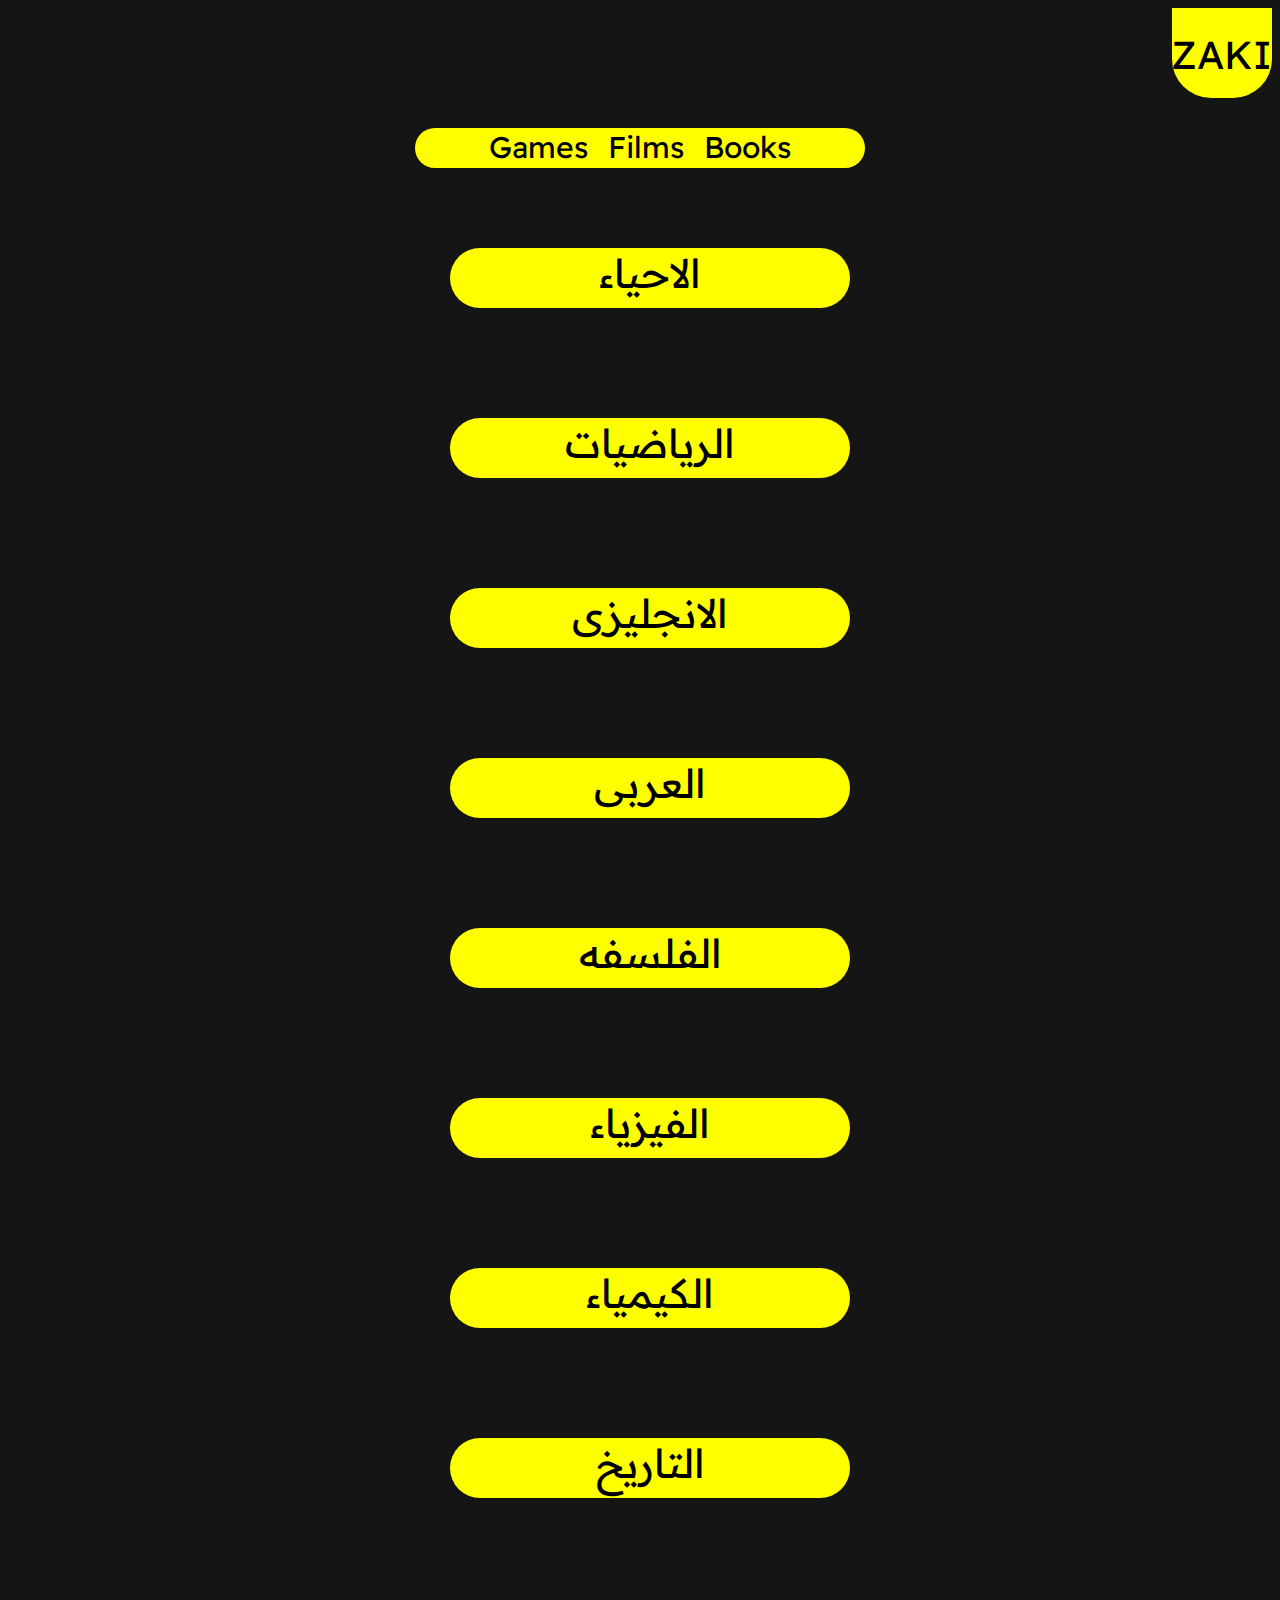
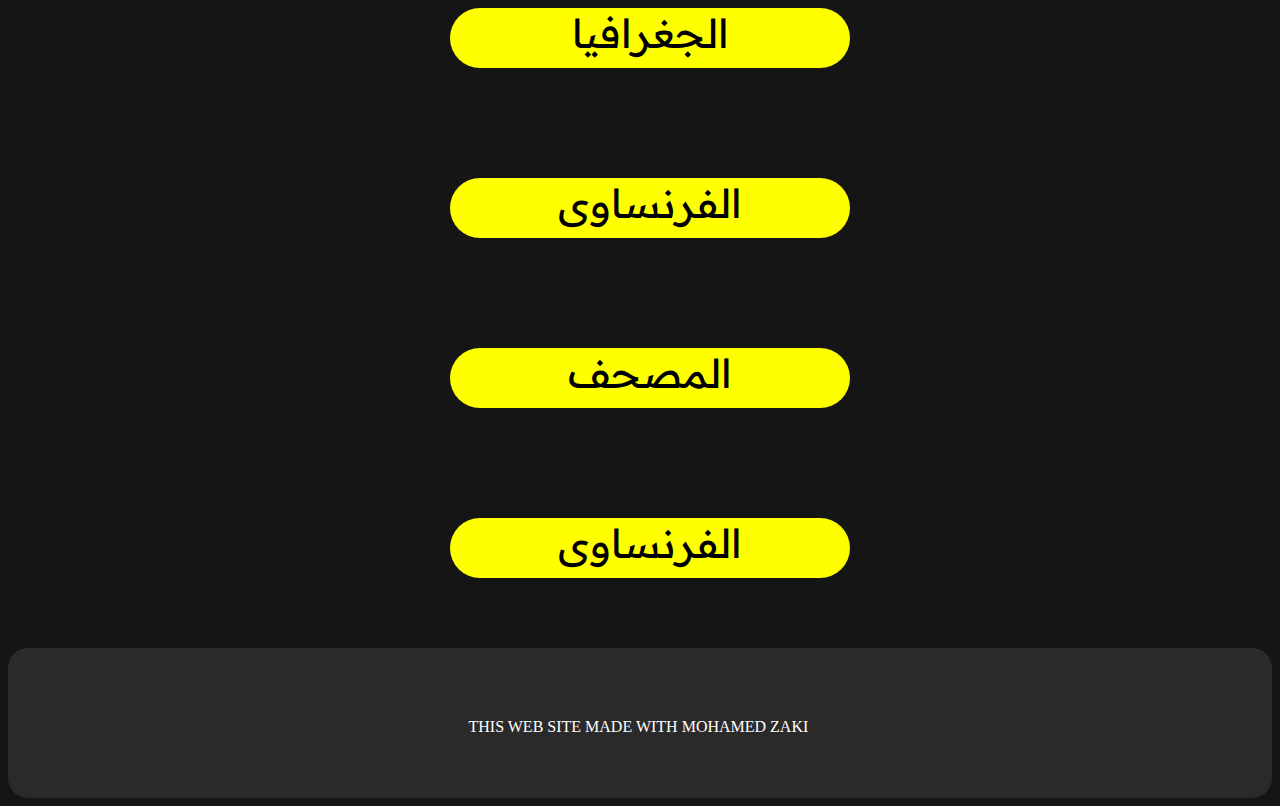
<file: index.html>
<!DOCTYPE html>
<html lang="en" dir="rtl">
<head>
    <meta charset="UTF-8">
    <meta name="viewport" content="width=device-width, initial-scale=1.0">
    <link rel="stylesheet" href="style.css">
    <title>ZAKI</title>
</head>
<body>
    
   <div class="Logo">
        <a href="index.html" class="ZAKI">ZAKI</a>
   </div>
   <div class="a-panner">
        <div class="panner">
            <div class="links">
                <a href="#" class="link" >Books</a>
                <a href="#" class="link">Films</a>
                <a href="#" class="link" id="Books">Games</a>
            </div>
        </div>
   </div>
   
     <div class="books">
        <div class="book">
            <a href="bio-term.html" class="book-name">الاحياء</a>
        </div>
     </div>
     <div class="books">
        <div class="book">
            <a href="math-term.html" class="book-name">الرياضيات</a>
        </div>
     </div>
     <div class="books">
        <div class="book">
            <a href="en-term.html" class="book-name">الانجليزى</a>
        </div>
     </div>
     <div class="books">
        <div class="book">
            <a href="ar-term.html" class="book-name">العربى</a>
        </div>
     </div>
     <div class="books">
        <div class="book">
            <a href="felo-term.html" class="book-name">الفلسفه</a>
        </div>
     </div>
     <div class="books">
        <div class="book">
            <a href="phy-term.html" class="book-name">الفيزياء</a>
        </div>
     </div>
     <div class="books">
        <div class="book">
            <a href="che-term.html" class="book-name">الكيمياء</a>
        </div>
     </div>
     <div class="books">
        <div class="book">
            <a href="his-term.html" class="book-name">التاريخ</a>
        </div>
     </div>
     <div class="books">
        <div class="book">
            <a href="geo-term.html" class="book-name">الجغرافيا</a>
        </div>
     </div>
     <div class="books">
        <div class="book">
            <a href="fr-term.html" class="book-name">الفرنساوى</a>
        </div>
     </div>
     <div class="books">
        <div class="book">
            <a href="#" class="book-name">المصحف</a>
        </div>
     </div>
     <div class="books">
        <div class="book">
            <a href="#" class="book-name">الفرنساوى</a>
        </div>
     </div>
     
     <footer>
            <div class="ad">
        <p class="ed">THIS WEB SITE MADE WITH MOHAMED ZAKI</p>
            </div>
     </footer>
    <script src="main.js"></script>
</body>
</html>
</file>
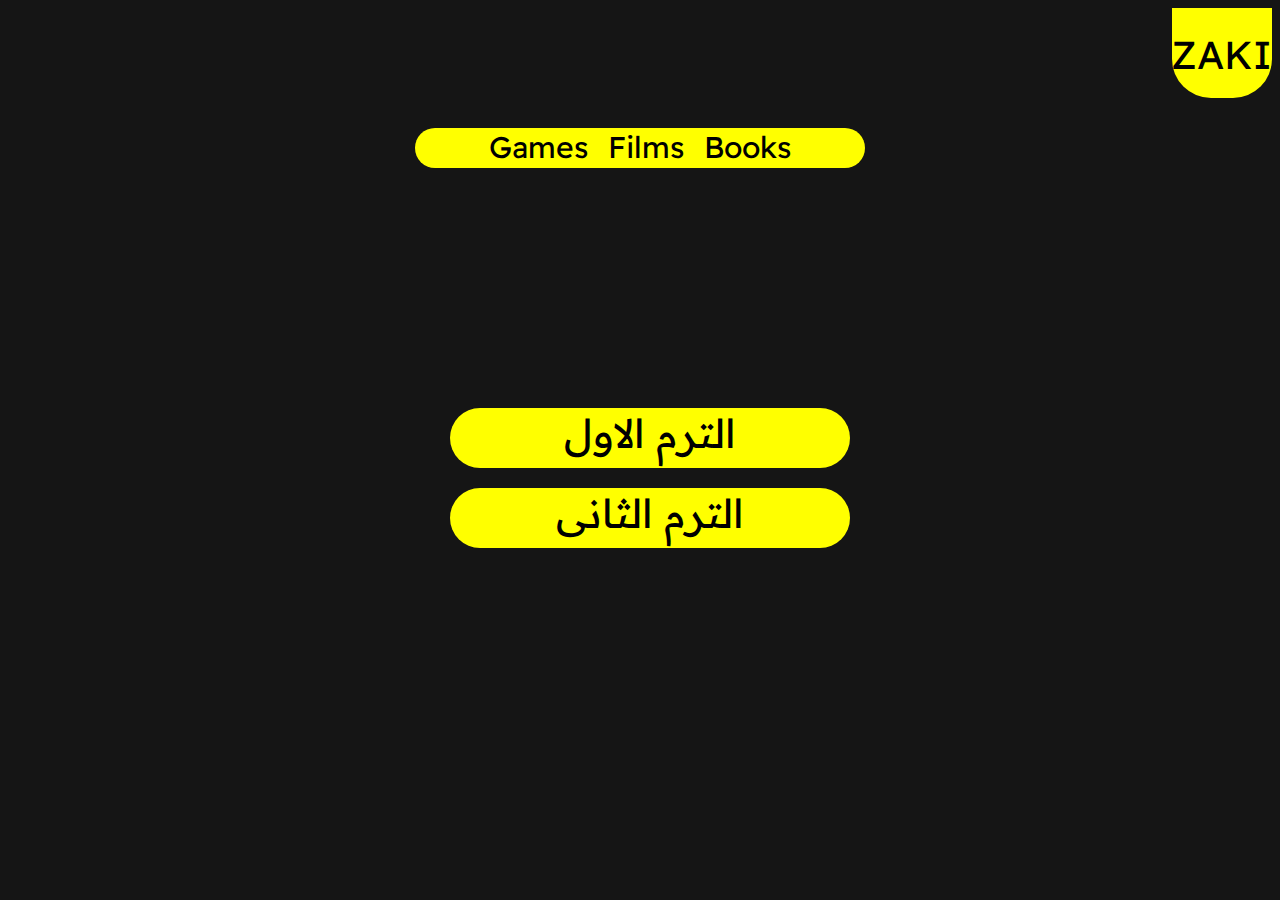
<file: ar-term.html>
<!DOCTYPE html>
<html lang="ar" dir="rtl">
<head>
    <meta charset="UTF-8">
    <meta name="viewport" content="width=device-width, initial-scale=1.0">
    <link rel="stylesheet" href="style-term.css">
    <title>Document</title>
</head>
<body>
    <div class="Logo">
        <a href="index.html" class="ZAKI">ZAKI</a>
   </div>
   <div class="a-panner">
        <div class="panner">
            <div class="links">
                <a href="#" class="link" >Books</a>
                <a href="#" class="link">Films</a>
                <a href="#" class="link" id="Games">Games</a>
            </div>
        </div>
   </div>

   <div class="books">
    <div class="book" id="one">
        <a href="ar-year1.html" class="book-name" >الترم الاول</a>
    </div>
    <div class="book" id="two">
        <a href="ar-year1 copy.html" class="book-name" >الترم الثانى</a>
    </div>
 </div>

</body>
</html>
</file>
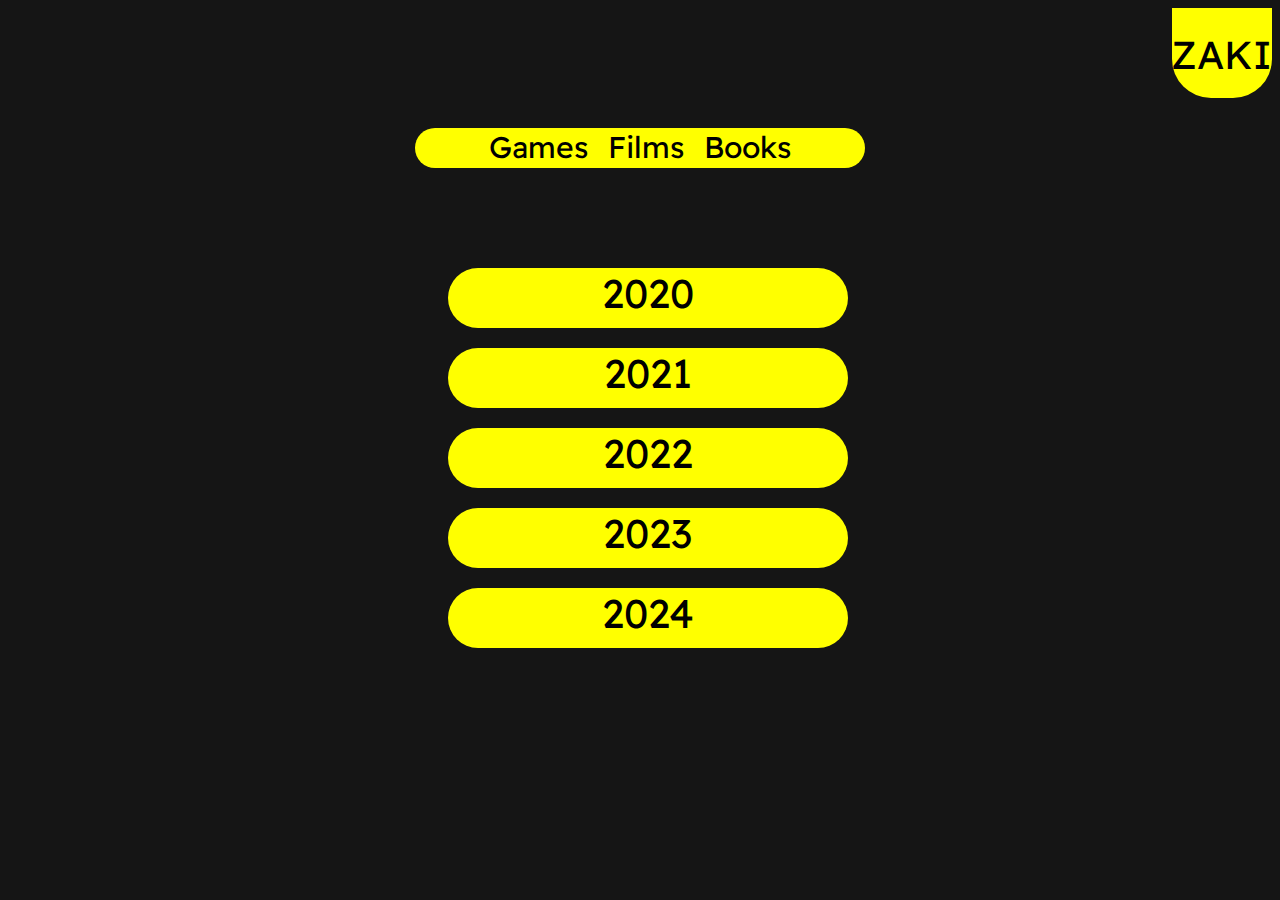
<file: ar-year1 copy.html>
<!DOCTYPE html>
<html lang="ar" dir="rtl">
<head>
    <meta charset="UTF-8">
    <meta name="viewport" content="width=device-width, initial-scale=1.0">
    <link rel="stylesheet" href="style-year.css">
    <title>Document</title>
</head>
<body>
    <div class="Logo">
        <a href="index.html" class="ZAKI">ZAKI</a>
   </div>
   <div class="a-panner">
        <div class="panner">
            <div class="links">
                <a href="#" class="link" >Books</a>
                <a href="#" class="link">Films</a>
                <a href="#" class="link" id="Games">Games</a>
            </div>
        </div>
   </div>

   <div class="books">
    <div class="book" id="one">
        <a href="#" class="book-name" >2020</a>
    </div>
    <div class="book" id="two">
        <a href="#" class="book-name" >2021</a>
    </div>
    <div class="book" id="two">
        <a href="#" class="book-name" >2022</a>
    </div>
    <div class="book" id="two">
        <a href="#" class="book-name" >2023</a>
    </div>
    <div class="book" id="two">
        <a href="#" class="book-name" >2024</a>
    </div>
 </div>

</body>
</html>
</file>
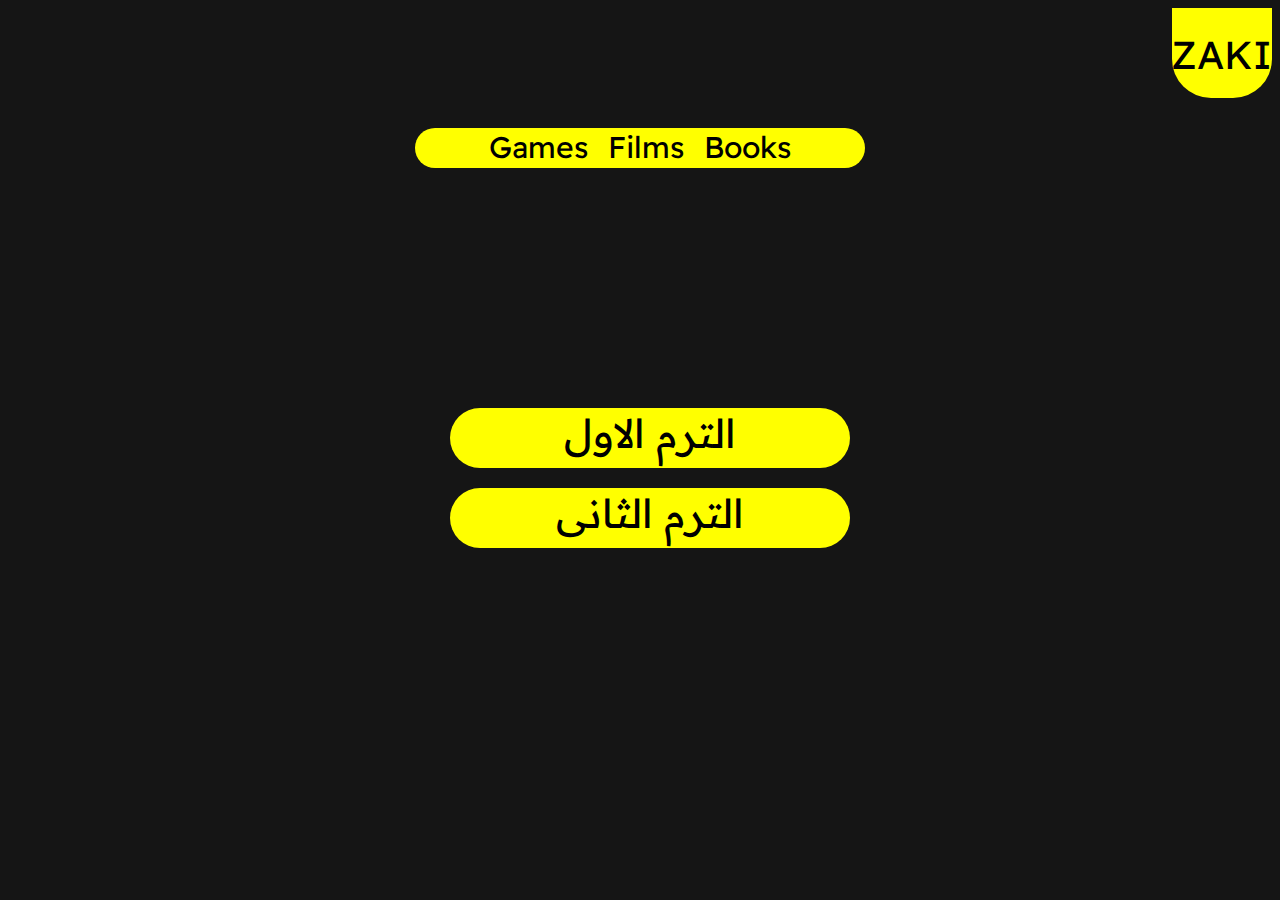
<file: bio-term.html>
<!DOCTYPE html>
<html lang="ar" dir="rtl">
<head>
    <meta charset="UTF-8">
    <meta name="viewport" content="width=device-width, initial-scale=1.0">
    <link rel="stylesheet" href="style-term.css">
    <title>Document</title>
</head>
<body>
    <div class="Logo">
        <a href="index.html" class="ZAKI">ZAKI</a>
   </div>
   <div class="a-panner">
        <div class="panner">
            <div class="links">
                <a href="#" class="link" >Books</a>
                <a href="#" class="link">Films</a>
                <a href="#" class="link" id="Games">Games</a>
            </div>
        </div>
   </div>

   <div class="books">
    <div class="book">
        <a href="bio-year1.html" class="book-name">الترم الاول</a>
    </div>
    <div class="book">
        <a href="bio-year1 copy.html" class="book-name">الترم الثانى</a>
    </div>
 </div>

</body>
</html>
</file>
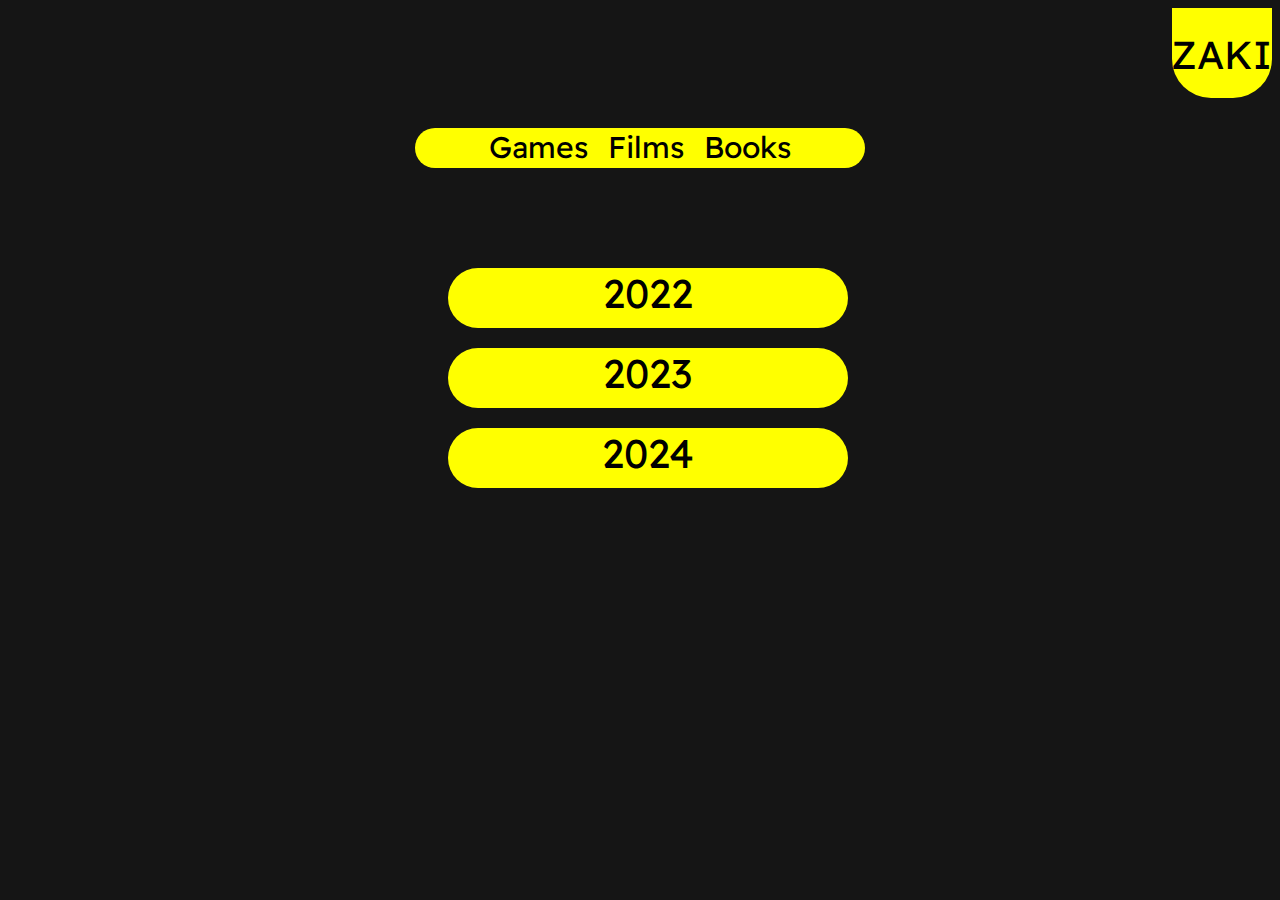
<file: bio-year1 copy.html>
<!DOCTYPE html>
<html lang="ar" dir="rtl">
<head>
    <meta charset="UTF-8">
    <meta name="viewport" content="width=device-width, initial-scale=1.0">
    <link rel="stylesheet" href="style-year.css">
    <title>Document</title>
</head>
<body>
    <div class="Logo">
        <a href="index.html" class="ZAKI">ZAKI</a>
   </div>
   <div class="a-panner">
        <div class="panner">
            <div class="links">
                <a href="#" class="link" >Books</a>
                <a href="#" class="link">Films</a>
                <a href="#" class="link" id="Games">Games</a>
            </div>
        </div>
   </div>

   <div class="books">
    <div class="book" id="two">
        <a href="https://drive.google.com/file/d/1vAIbz48_ZW3JXn4gebA4iM6afoyicTv3/view" class="book-name" >2022</a>
    </div>
    <div class="book" id="two">
        <a href="https://drive.google.com/file/d/1vAIbz48_ZW3JXn4gebA4iM6afoyicTv3/view" class="book-name" >2023</a>
    </div>
    <div class="book" id="two">
        <a href="coming-soon.html" class="book-name" >2024</a>
    </div>
 </div>

</body>
</html>
</file>
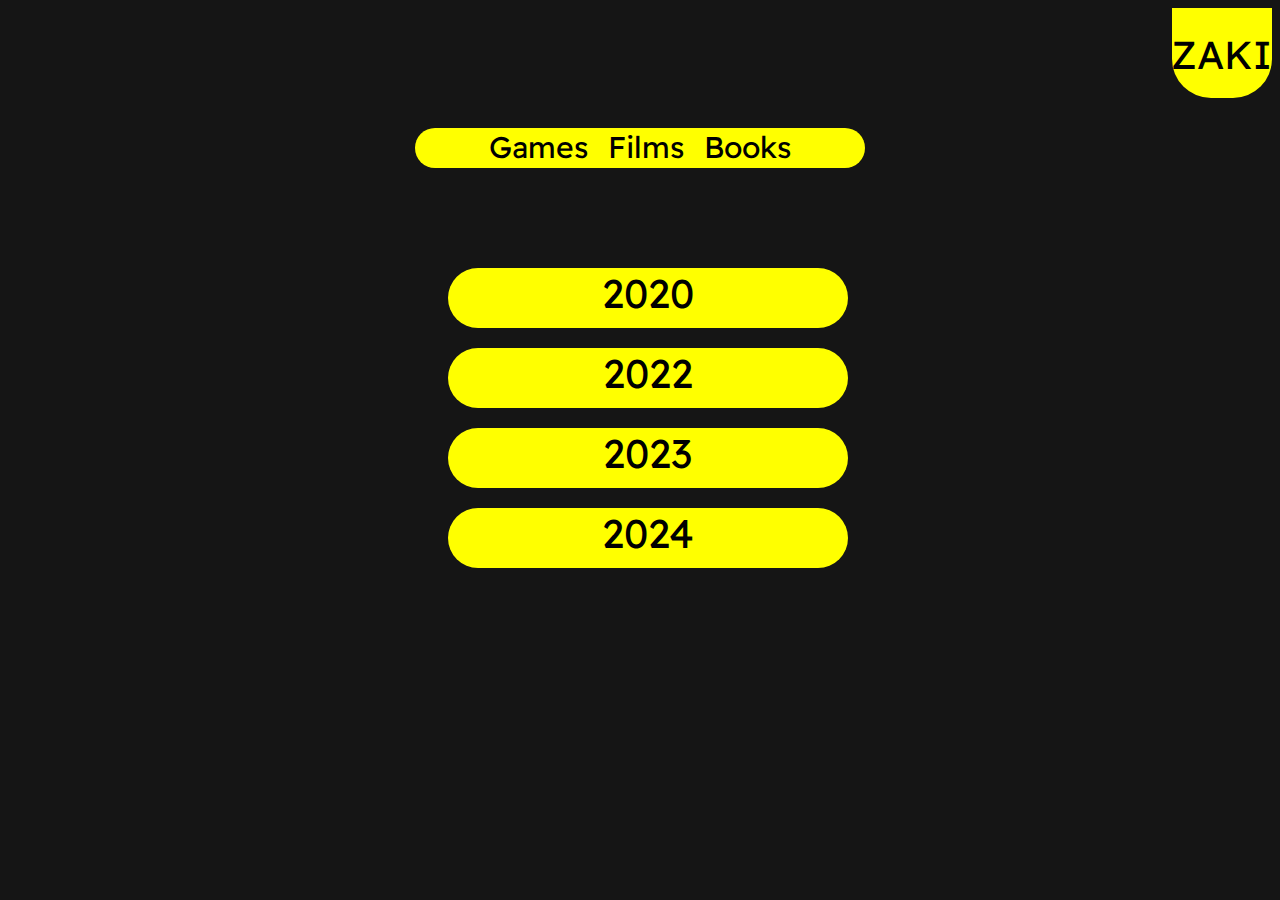
<file: bio-year1.html>
<!DOCTYPE html>
<html lang="ar" dir="rtl">
<head>
    <meta charset="UTF-8">
    <meta name="viewport" content="width=device-width, initial-scale=1.0">
    <link rel="stylesheet" href="style-year.css">
    <title>Document</title>
</head>
<body>
    <div class="Logo">
        <a href="index.html" class="ZAKI">ZAKI</a>
   </div>
   <div class="a-panner">
        <div class="panner">
            <div class="links">
                <a href="#" class="link" >Books</a>
                <a href="#" class="link">Films</a>
                <a href="#" class="link" id="Games">Games</a>
            </div>
        </div>
   </div>

   <div class="books">
    <div class="book" id="one">
        <a href="https://www.mediafire.com/file/xwgevxbog6r433e/2020احياء+تانيه+ثانوى.pdf/file" class="book-name" >2020</a>
    </div>
    <div class="book" id="two">
        <a href="https://drive.google.com/file/d/1Ni8pYsD-LSfkvRfavdAjbNGQVIsVKkdd/view" class="book-name" >2022</a>
    </div>
    <div class="book" id="two">
        <a href="https://drive.google.com/file/d/1fE63ezZUapFJfVYbBAhdWZx3boMDO_DE/view" class="book-name" >2023</a>
    </div>
    <div class="book" id="two">
        <a href="coming-soon.html" class="book-name" >2024</a>
    </div>
 </div>

</body>
</html>
</file>
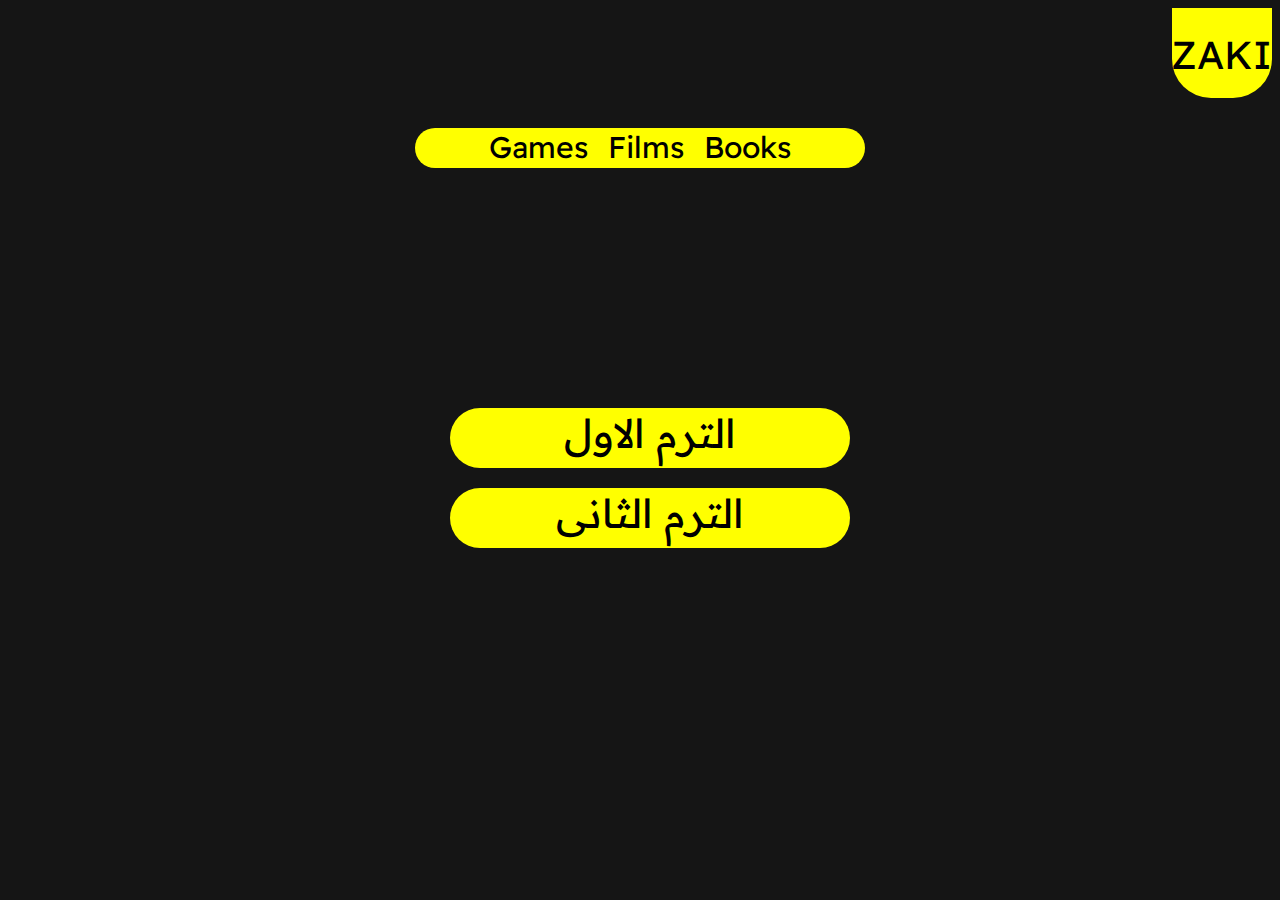
<file: che-term.html>
<!DOCTYPE html>
<html lang="ar" dir="rtl">
<head>
    <meta charset="UTF-8">
    <meta name="viewport" content="width=device-width, initial-scale=1.0">
    <link rel="stylesheet" href="style-term.css">
    <title>Document</title>
</head>
<body>
    <div class="Logo">
        <a href="index.html" class="ZAKI">ZAKI</a>
   </div>
   <div class="a-panner">
        <div class="panner">
            <div class="links">
                <a href="#" class="link" >Books</a>
                <a href="#" class="link">Films</a>
                <a href="#" class="link" id="Games">Games</a>
            </div>
        </div>
   </div>

   <div class="books">
    <div class="book" id="one">
        <a href="che-year1.html" class="book-name" >الترم الاول</a>
    </div>
    <div class="book" id="two">
        <a href="che-year1 copy.html" class="book-name" >الترم الثانى</a>
    </div>
 </div>

</body>
</html>
</file>
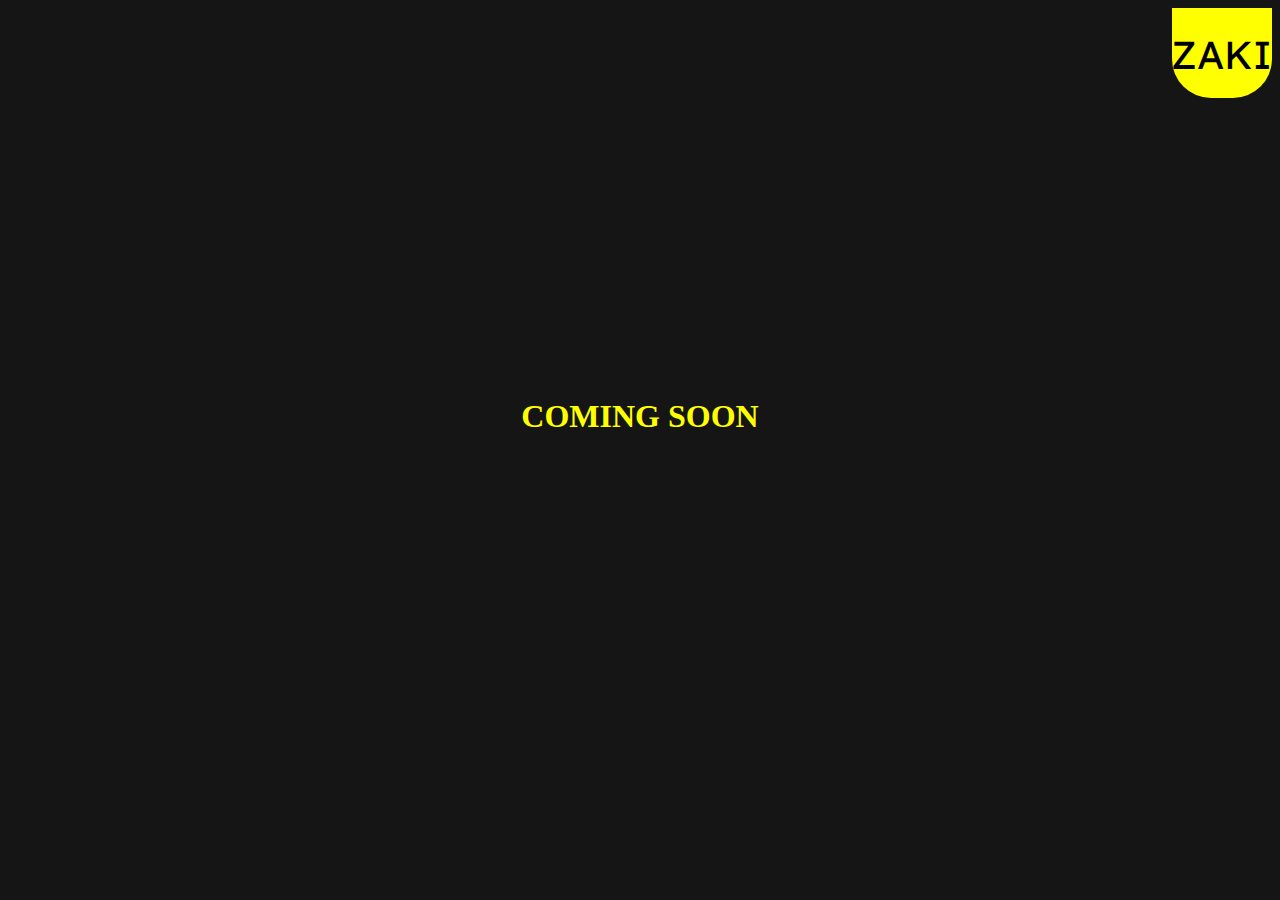
<file: coming-soon.html>
<!DOCTYPE html>
<html lang="en" dir="rtl">
<head>
    <meta charset="UTF-8">
    <meta name="viewport" content="width=device-width, initial-scale=1.0">
    <link rel="stylesheet" href="cooming.css">
    <title>Document</title>
</head>
<body>
    <div class="Logo">
        <a href="index.html" class="ZAKI">ZAKI</a>
   </div>
   <div class="text">
    <h1 class="texto">COMING SOON</h1>
   </div>
</body>
</html>
</file>
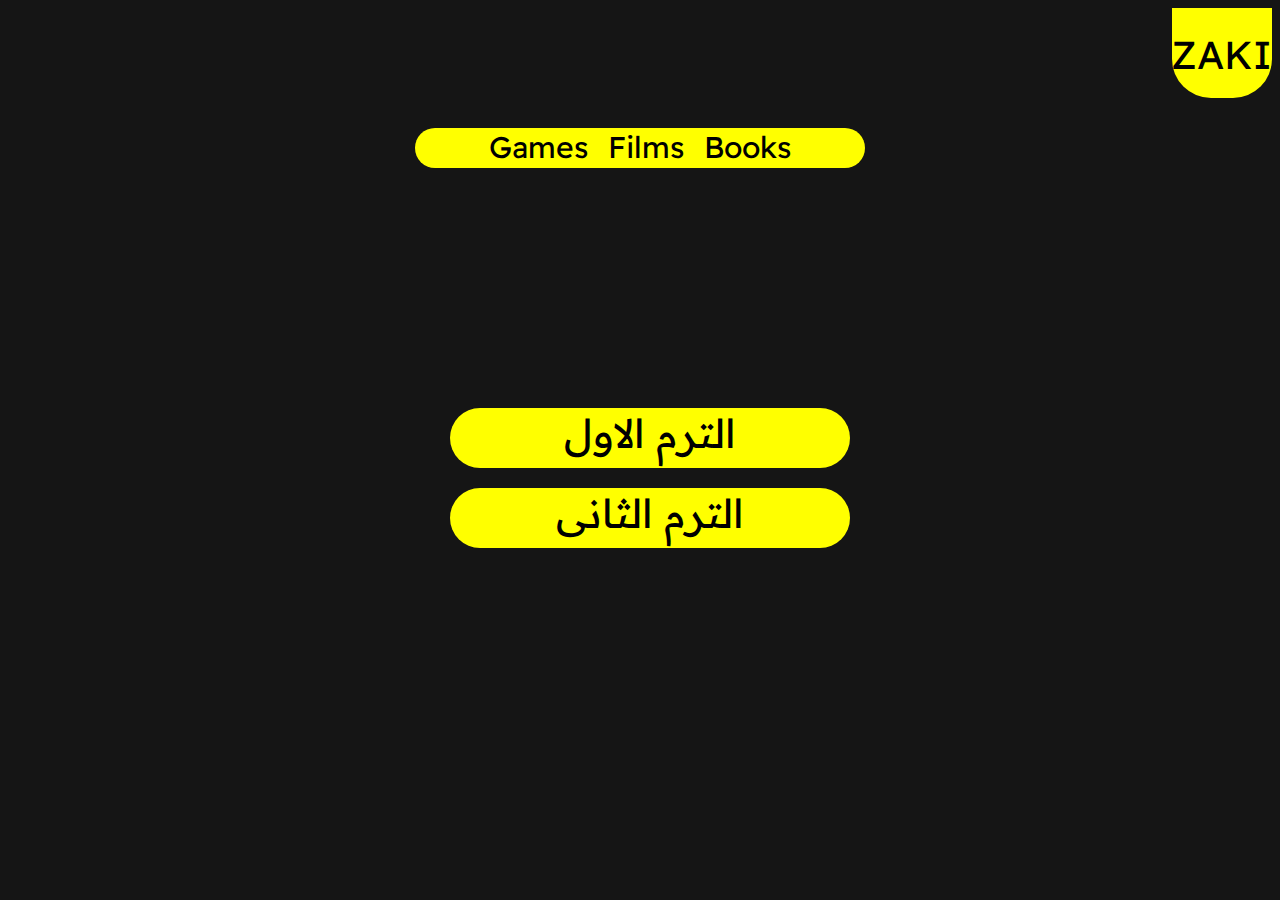
<file: en-term.html>
<!DOCTYPE html>
<html lang="ar" dir="rtl">
<head>
    <meta charset="UTF-8">
    <meta name="viewport" content="width=device-width, initial-scale=1.0">
    <link rel="stylesheet" href="style-term.css">
    <title>Document</title>
</head>
<body>
    <div class="Logo">
        <a href="index.html" class="ZAKI">ZAKI</a>
   </div>
   <div class="a-panner">
        <div class="panner">
            <div class="links">
                <a href="#" class="link" >Books</a>
                <a href="#" class="link">Films</a>
                <a href="#" class="link" id="Games">Games</a>
            </div>
        </div>
   </div>

   <div class="books">
    <div class="book" id="one">
        <a href="en-year1.html" class="book-name" >الترم الاول</a>
    </div>
    <div class="book" id="two">
        <a href="en-year1 copy.html" class="book-name" >الترم الثانى</a>
    </div>
 </div>

</body>
</html>
</file>
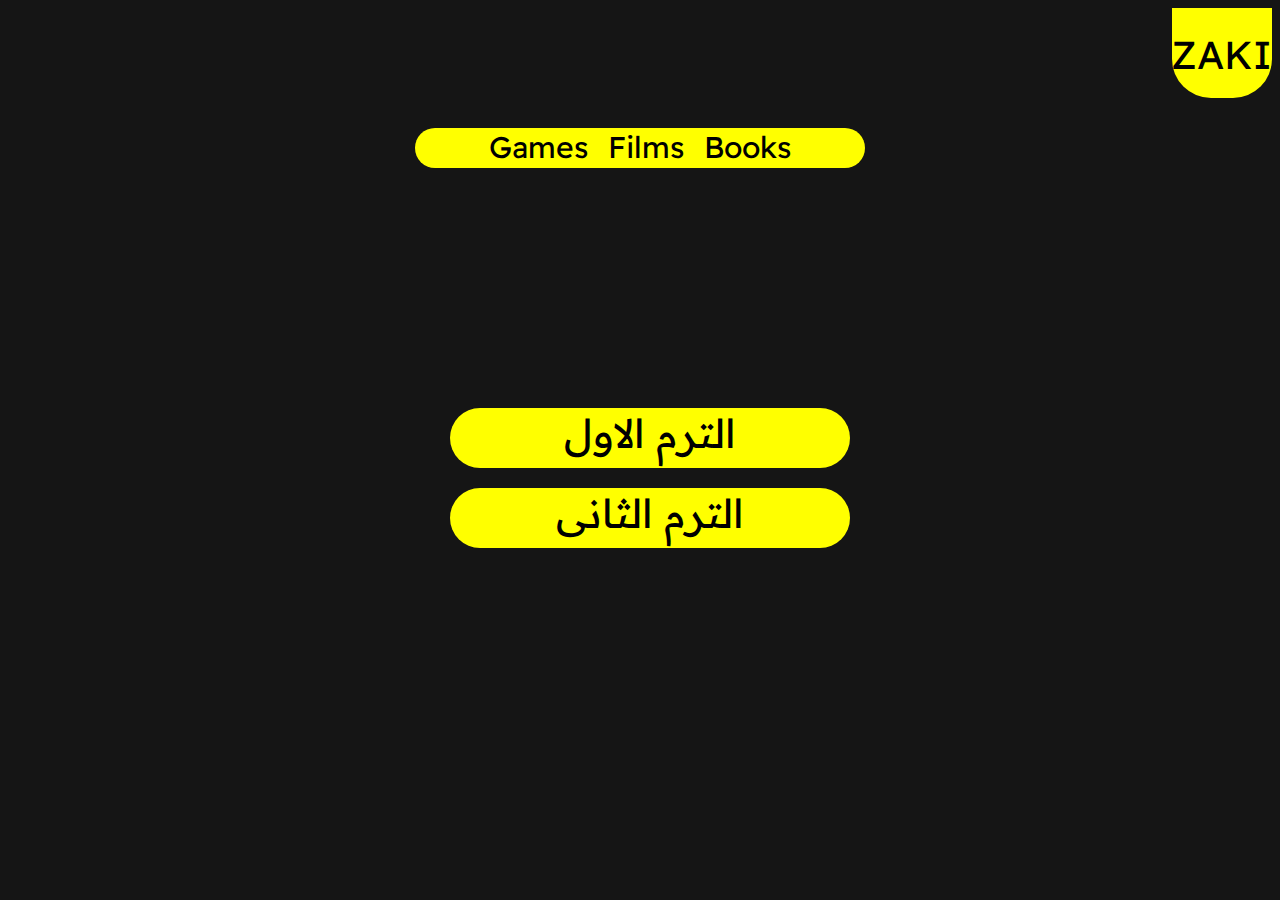
<file: felo-term.html>
<!DOCTYPE html>
<html lang="ar" dir="rtl">
<head>
    <meta charset="UTF-8">
    <meta name="viewport" content="width=device-width, initial-scale=1.0">
    <link rel="stylesheet" href="style-term.css">
    <title>Document</title>
</head>
<body>
    <div class="Logo">
        <a href="index.html" class="ZAKI">ZAKI</a>
   </div>
   <div class="a-panner">
        <div class="panner">
            <div class="links">
                <a href="#" class="link" >Books</a>
                <a href="#" class="link">Films</a>
                <a href="#" class="link" id="Games">Games</a>
            </div>
        </div>
   </div>

   <div class="books">
    <div class="book" id="one">
        <a href="felo-year1.html" class="book-name" >الترم الاول</a>
    </div>
    <div class="book" id="two">
        <a href="felo-year1 copy.html" class="book-name" >الترم الثانى</a>
    </div>
 </div>

</body>
</html>
</file>
<file: style.css>
@import url('https://fonts.googleapis.com/css2?family=Readex+Pro:wght@200;300;400;500;600;700&display=swap');
@import url('https://fonts.googleapis.com/css2?family=Belanosima:wght@600&family=Readex+Pro:wght@200;300;400;500;600;700&display=swap');
@import url('https://fonts.googleapis.com/css2?family=Belanosima:wght@600&family=Mada:wght@200;300;400;500;600;700;800;900&family=Readex+Pro:wght@200;300;400;500;600;700&display=swap');
body{
    background-color: rgb(21, 21, 21);
}
.Logo{
    height: 90px;
    width: 100px;
    background-color: yellow;
    color: black;
    border-radius: 0px 0px 39px 39px;
}
.ZAKI{
    text-decoration: none;
    font-size: 39px;
    color: black;
    position: absolute;
   top: 30px;
   font-family: 'Belanosima', sans-serif;
font-family: 'Readex Pro', sans-serif;
}
.ZAKI:hover{
    color: orange;
}
.a-panner{
    justify-content: center;
    justify-items: center;
    align-items: center;
    display: flex;
    margin-top: 50px;
    
}
.panner{
background-color: yellow;
height: 40px;
width: 450px;
border-radius: 20px;
position: absolute;
}
.links{
display: flex;
align-items: center;
justify-items: center;
justify-content: center;
}
.link{
    font-family: 'Belanosima', sans-serif;
    font-family: 'Readex Pro', sans-serif;
    color: black;
    padding-left: 20px;
    justify-content: space-between;
    text-align: center;
    text-decoration: none;
    font-size: 30px;
    transition: 0.7s;
}
#Books{
    padding-left: 0;
}
.link:hover{
    color: red;
}

.books{
    display:flex;  
    margin-top: 90px;
    align-items: center;
    justify-items: center;
    justify-content: center;
    padding-left: 20px;
}
.book{
    width: 400px;
    height: 60px;
    background-color: yellow;
    border-radius: 50px;
    margin: 10px;
    text-align: center;
    display: block;
}

.book-name{
    font-family: 'Belanosima', sans-serif;
    font-family: 'Mada', sans-serif;
    font-family: 'Readex Pro', sans-serif;
    text-decoration: none;
    font-size:40px;
    color: black;
    text-align: center;
}

footer{
    align-items: center;
    justify-content: center;
    text-align: center;
    background-color: rgb(43, 42, 42);
    height: 150px;
    color: white;
    width: 100%;
    margin-top: 60px;
    border-radius: 20px;
    padding: 0;
}
.ed{
   margin-top: 70px;
}
.ad{
    width: 99%;
    justify-content: center;
    align-items: center;
    text-align: center;
    position: absolute;
    
}
</file>
<file: style-term.css>
@import url('https://fonts.googleapis.com/css2?family=Readex+Pro:wght@200;300;400;500;600;700&display=swap');
@import url('https://fonts.googleapis.com/css2?family=Belanosima:wght@600&family=Readex+Pro:wght@200;300;400;500;600;700&display=swap');
@import url('https://fonts.googleapis.com/css2?family=Belanosima:wght@600&family=Mada:wght@200;300;400;500;600;700;800;900&family=Readex+Pro:wght@200;300;400;500;600;700&display=swap');
body{
    background-color: rgb(21, 21, 21);
}
.Logo{
    height: 90px;
    width: 100px;
    background-color: yellow;
    color: black;
    border-radius: 0px 0px 39px 39px;
}
.ZAKI{
    text-decoration: none;
    font-size: 39px;
    color: black;
    position: absolute;
   top: 30px;
   font-family: 'Belanosima', sans-serif;
font-family: 'Readex Pro', sans-serif;
}
.a-panner{
    justify-content: center;
    justify-items: center;
    align-items: center;
    display: flex;
    margin-top: 50px;
    
}
.panner{
background-color: yellow;
height: 40px;
width: 450px;
border-radius: 20px;
position: absolute;
}
.links{
display: flex;
align-items: center;
justify-items: center;
justify-content: center;
}
.link{
    font-family: 'Belanosima', sans-serif;
    font-family: 'Readex Pro', sans-serif;
    color: black;
    padding-left: 20px;
    justify-content: space-between;
    text-align: center;
    text-decoration: none;
    font-size: 30px;
    transition: 0.7s;
}
#Games{
    padding-left: 0;
}
.link:hover{
    color: red;
}



.books{
    margin-top: 250px;
    align-items: center;
    justify-items: center;
    justify-content: center;
    padding-left: 20px;
    display: grid;
}
.book{
    width: 400px;
    height: 60px;
    background-color: yellow;
    border-radius: 50px;
    margin: 10px;
    text-align: center;
    display: block;
}

.book-name{
    font-family: 'Belanosima', sans-serif;
    font-family: 'Mada', sans-serif;
    font-family: 'Readex Pro', sans-serif;
    text-decoration: none;
    font-size:40px;
    color: black;
    text-align: center;

}
.ZAKI:hover{
    color: orange;
}

.book-name:hover{
    color: green;
}
</file>
<file: style-year.css>
@import url('https://fonts.googleapis.com/css2?family=Readex+Pro:wght@200;300;400;500;600;700&display=swap');
@import url('https://fonts.googleapis.com/css2?family=Belanosima:wght@600&family=Readex+Pro:wght@200;300;400;500;600;700&display=swap');
@import url('https://fonts.googleapis.com/css2?family=Belanosima:wght@600&family=Mada:wght@200;300;400;500;600;700;800;900&family=Readex+Pro:wght@200;300;400;500;600;700&display=swap');
body{
    background-color: rgb(21, 21, 21);
}
.Logo{
    height: 90px;
    width: 100px;
    background-color: yellow;
    color: black;
    border-radius: 0px 0px 39px 39px;
}
.ZAKI{
    text-decoration: none;
    font-size: 39px;
    color: black;
    position: absolute;
   top: 30px;
   font-family: 'Belanosima', sans-serif;
font-family: 'Readex Pro', sans-serif;
}
.a-panner{
    justify-content: center;
    justify-items: center;
    align-items: center;
    display: flex;
    margin-top: 50px;
    
}
.panner{
background-color: yellow;
height: 40px;
width: 450px;
border-radius: 20px;
position: absolute;
}
.links{
display: flex;
align-items: center;
justify-items: center;
justify-content: center;
}
.link{
    font-family: 'Belanosima', sans-serif;
    font-family: 'Readex Pro', sans-serif;
    color: black;
    padding-left: 20px;
    justify-content: space-between;
    text-align: center;
    text-decoration: none;
    font-size: 30px;
    transition: 0.7s;
}
#Games{
    padding-left: 0;
}
.link:hover{
    color: red;
}



.books{
    margin-top: 110px;
    align-items: center;
    justify-items: center;
    justify-content: center;
    padding-left: 15px;
    display: grid;
}
.book{
    width: 400px;
    height: 60px;
    background-color: yellow;
    border-radius: 50px;
    margin: 10px;
    text-align: center;
    display: block;
}

.book-name{
    font-family: 'Belanosima', sans-serif;
    font-family: 'Mada', sans-serif;
    font-family: 'Readex Pro', sans-serif;
    text-decoration: none;
    font-size:40px;
    color: black;
    text-align: center;

}

.ZAKI:hover{
    color: orange;
}
.book-name:hover{
    color: green;
}
</file>
<file: cooming.css>
@import url('https://fonts.googleapis.com/css2?family=Readex+Pro:wght@200;300;400;500;600;700&display=swap');
@import url('https://fonts.googleapis.com/css2?family=Belanosima:wght@600&family=Readex+Pro:wght@200;300;400;500;600;700&display=swap');
@import url('https://fonts.googleapis.com/css2?family=Belanosima:wght@600&family=Mada:wght@200;300;400;500;600;700;800;900&family=Readex+Pro:wght@200;300;400;500;600;700&display=swap');
body{
    background-color: rgb(21, 21, 21);
}
.Logo{
    height: 90px;
    width: 100px;
    background-color: yellow;
    color: black;
    border-radius: 0px 0px 39px 39px;
}
.ZAKI{
    text-decoration: none;
    font-size: 39px;
    color: black;
    position: absolute;
   top: 30px;
   font-family: 'Belanosima', sans-serif;
font-family: 'Readex Pro', sans-serif;
}
.ZAKI:hover{
    color: orange;
}
.text{
    align-items: center;
    justify-content: center;
    text-align: center;
   margin-top:300px ; 
   
}
.texto{
    align-items: center;
    justify-content: center;
    text-align: center;
    color: yellow;
}
</file>
